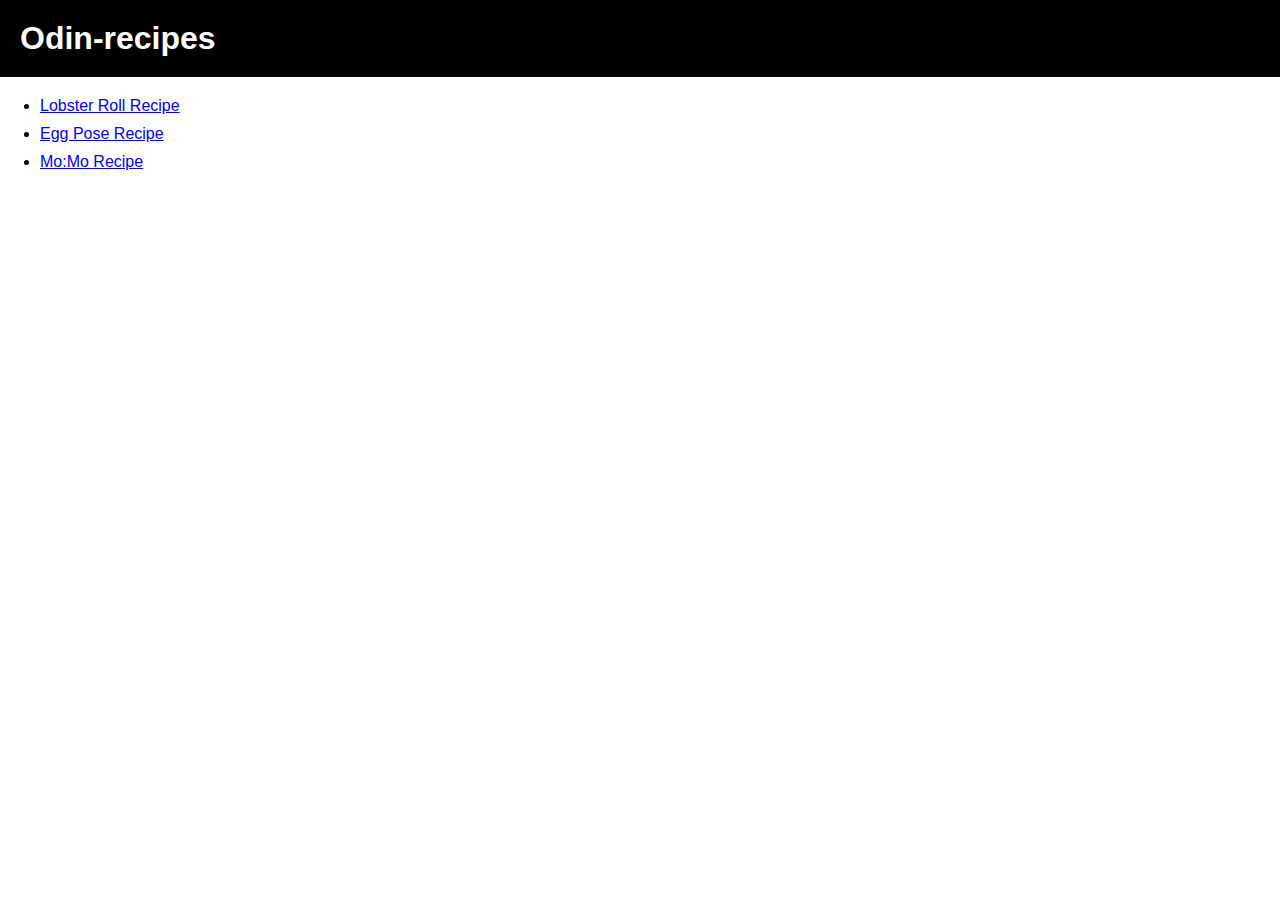
<file: index.html>
<!DOCTYPE html>
	<head>
		<title>Odin-recipes</title>
		<link rel="stylesheet" href="style.css">
	</head>
	<body>
		<div class="homepage-header"><h1>Odin-recipes</h1></div>
		<ul class="recipes-linklist">
			<li><a href="recipes/lobster-Roll.html">Lobster Roll Recipe</a></li>
			<li><a href="recipes/eggpose.html">Egg Pose Recipe</a></li>
			<li><a href="recipes/Momo.html">Mo:Mo Recipe</a></li>
		</ul>

	</body>
</file>
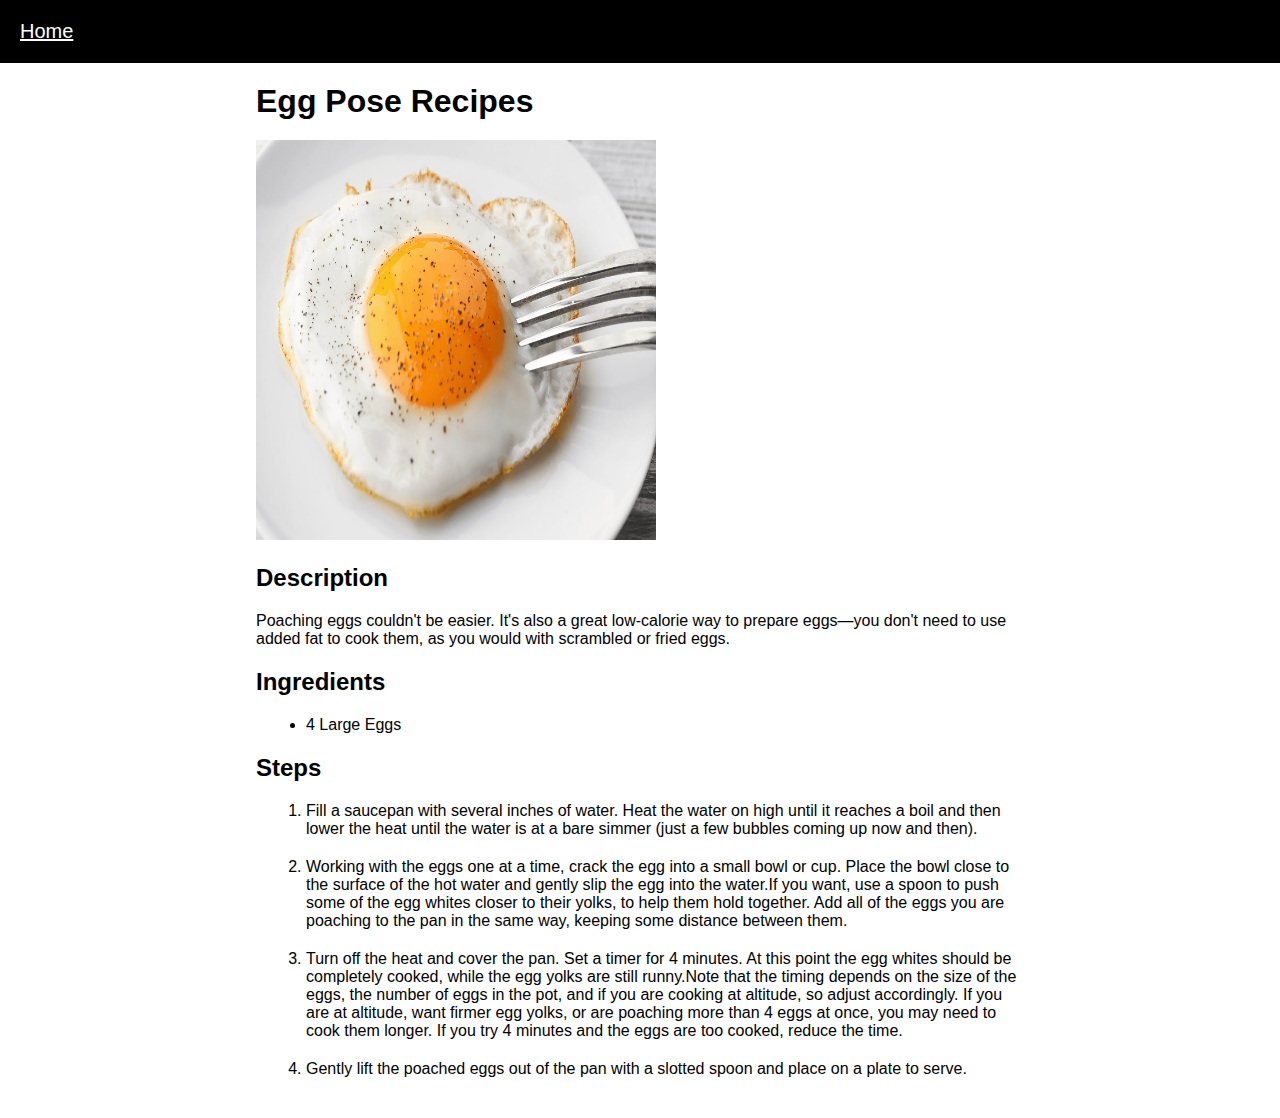
<file: recipes/eggpose.html>
<!DOCTYPE html>

<head>
        <title></title>
        <link rel="stylesheet" href="../style.css">
</head>

<body>
        <div class="nav-header eggpose-nav-header"><a href="../index.html">Home</a></div>
        <div class="content-container eggpose-content-container">
                <div class="recipe-container">
                        <div>
                                <h1>Egg Pose Recipes</h1>
                        </div>
                        <div><img src="../images/Recipes-images/eggpose.jpg" width="400" height="400" /></div>
                        <div class="description-container">
                                <div>
                                        <h2>Description</h2>
                                </div>
                                <div>
                                        <p>Poaching eggs couldn't be easier. It's also a great low-calorie way to prepare
                                                eggs—you don't need to use added fat to cook them, as you would with scrambled
                                                or fried eggs.</p>
                                </div>
                        </div>


                        <div class="ingredient-container">
                                <div>
                                        <h2>Ingredients</h2>
                                </div>
                                <div>
                                        <ul>
                                                <li>4 Large Eggs</li>
                                        </ul>
                                </div>

                        </div>
                        <div class="steps-container">
                                <div>
                                        <h2>Steps</h2>
                                </div>
                                <div>
                                        <ol>
                                                <li>
                                                        <p>Fill a saucepan with several inches of water. Heat the water
                                                                on high until it
                                                                reaches a boil and then lower the heat until the water
                                                                is at a bare
                                                                simmer (just a few bubbles coming up now and then).</p>
                                                </li>
                                                <li>
                                                        <p>Working with the eggs one at a time, crack the egg into a
                                                                small bowl or cup.
                                                                Place the bowl close to the surface of the hot water and
                                                                gently slip the
                                                                egg into the water.If you want, use a spoon to push some
                                                                of the egg
                                                                whites closer to their yolks, to help them hold
                                                                together. Add all of the
                                                                eggs you are poaching to the pan in the same way,
                                                                keeping some distance
                                                                between them.</p>
                                                </li>
                                                <li>
                                                        <p>Turn off the heat and cover the pan. Set a timer for 4
                                                                minutes. At this point
                                                                the egg whites should be completely cooked, while the
                                                                egg yolks are
                                                                still runny.Note that the timing depends on the size of
                                                                the eggs, the
                                                                number of eggs in the pot, and if you are cooking at
                                                                altitude, so adjust
                                                                accordingly. If you are at altitude, want firmer egg
                                                                yolks, or are
                                                                poaching more than 4 eggs at once, you may need to cook
                                                                them longer. If
                                                                you try 4 minutes and the eggs are too cooked, reduce
                                                                the time.</p>
                                                </li>
                                                <li>
                                                        <p>Gently lift the poached eggs out of the pan with a slotted
                                                                spoon and place on
                                                                a plate to serve.</p>
                                                </li>
                                        </ol>
                                </div>

                        </div>
                </div>

        </div>
</body>
</file>
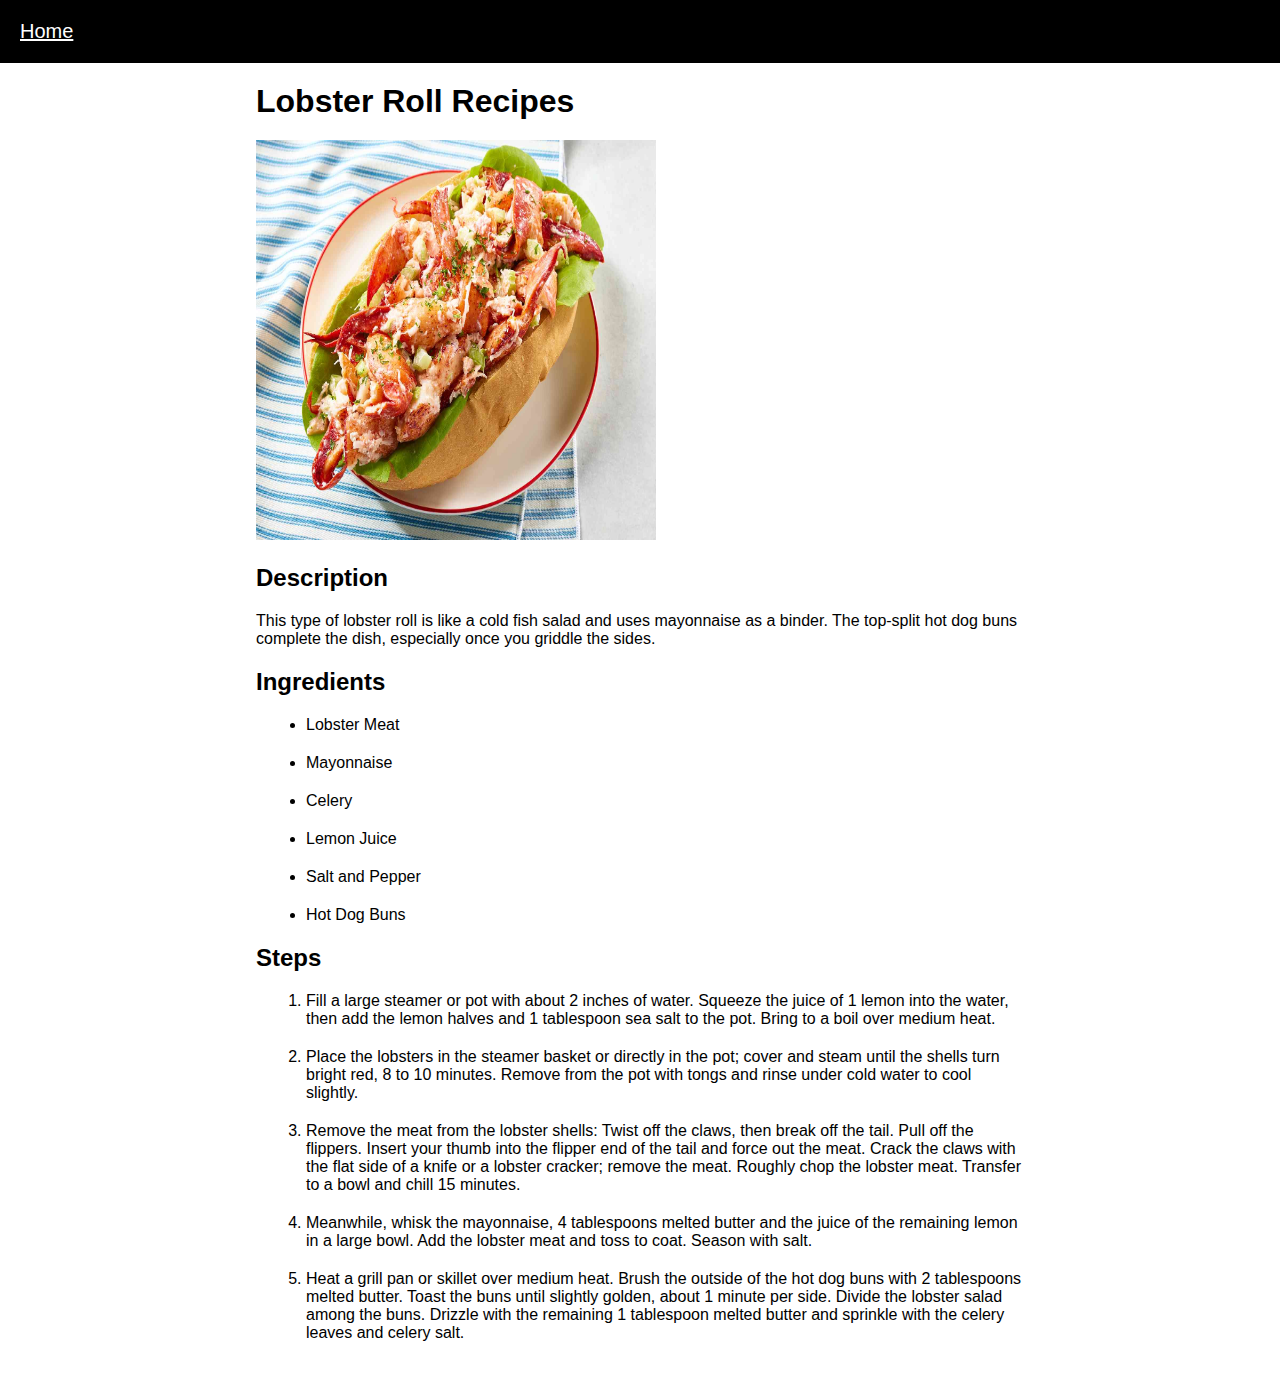
<file: recipes/lobster-Roll.html>
<!DOCTYPE html>

<head>
	<title></title>
	<link rel="stylesheet" href="../style.css">
</head>

<body>
	<div class="lobsterroll-nav-header"><a href="../index.html">Home</a></div>
	<div class="content-container lobsterroll-content-container">
		<div class="recipe-container">
			<div>
				<h1>Lobster Roll Recipes</h1>
			</div>
			<div><img src="../images/Recipes-images/Lobstar-Rolls.jpg" width="400" height="400" /></div>
			<div class="description-container">
				<div>
					<h2>Description</h2>
				</div>
				<div>
					<p>This type of lobster roll is like a cold fish salad and uses mayonnaise as a binder. The
						top-split hot dog buns complete the dish, especially once you griddle the sides.</p>
				</div>
			</div>
			<div class="ingredient-container">
				<div>
					<h2>Ingredients</h2>
				</div>
				<div>
					<ul>
						<li>Lobster Meat</li>
						<li>Mayonnaise</li>
						<li>Celery</li>
						<li>Lemon Juice</li>
						<li>Salt and Pepper</li>
						<li>Hot Dog Buns</li>
					</ul>
				</div>
			</div>
			<div class="steps-container">
				<div>
					<h2>Steps</h2>
				</div>
				<div>
					<ol>
						<li>
							<p>Fill a large steamer or pot with about 2 inches of water. Squeeze the juice of 1 lemon
								into the water, then add the lemon halves and 1 tablespoon sea salt to the pot. Bring to
								a boil over medium heat.</p>
						</li>
						<li>
							<p>Place the lobsters in the steamer basket or directly in the pot; cover and steam until
								the shells turn bright red, 8 to 10 minutes. Remove from the pot with tongs and rinse
								under cold water to cool slightly.</p>
						</li>
						<li>
							<p>Remove the meat from the lobster shells: Twist off the claws, then break off the tail.
								Pull off the flippers. Insert your thumb into the flipper end of the tail and force out
								the meat. Crack the claws with the flat side of a knife or a lobster cracker; remove the
								meat. Roughly chop the lobster meat. Transfer to a bowl and chill 15 minutes.</p>
						</li>
						<li>
							<p>Meanwhile, whisk the mayonnaise, 4 tablespoons melted butter and the juice of the
								remaining lemon in a large bowl. Add the lobster meat and toss to coat. Season with
								salt.</p>
						</li>
						<li>
							<p>Heat a grill pan or skillet over medium heat. Brush the outside of the hot dog buns with
								2 tablespoons melted butter. Toast the buns until slightly golden, about 1 minute per
								side. Divide the lobster salad among the buns. Drizzle with the remaining 1 tablespoon
								melted butter and sprinkle with the celery leaves and celery salt.</p>
						</li>

					</ol>
				</div>
			</div>
		</div>
	</div>
</body>
</file>
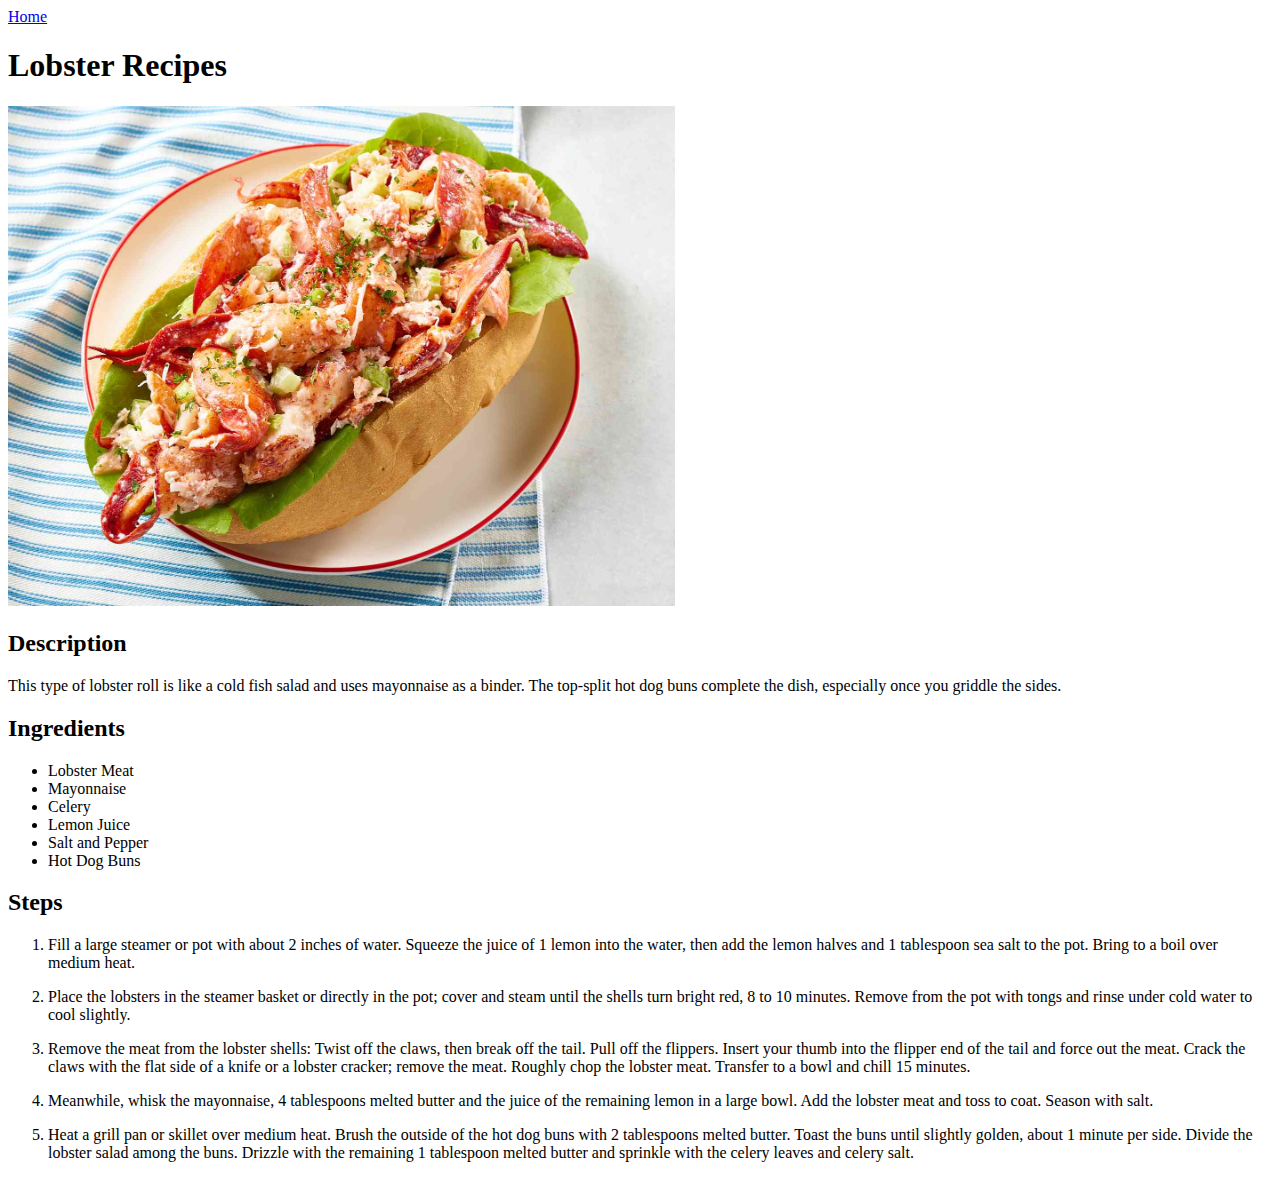
<file: recipes/lobster.html>
<!DOCTYPE html>
	<head>
		<title></title>
	</head>

	<body>
		<a href="../index.html" >Home</a>
		<h1>Lobster Recipes</h1>
		<img src="../images/Recipes-images/Lobstar-Rolls.jpg" weight="500" height="500" />
		<h2>Description</h2>
		<p>This type of lobster roll is like a cold fish salad and uses mayonnaise as a binder. The top-split hot dog buns complete the dish, especially once you griddle the sides.</p>

		<h2>Ingredients</h2>
		<ul>
			<li>Lobster Meat</li>
			<li>Mayonnaise</li>
			<li>Celery</li>
			<li>Lemon Juice</li>
			<li>Salt and Pepper</li>
			<li>Hot Dog Buns</li>			
		</ul>
		
		<h2>Steps</h2>
		<ol>
			<li><p>Fill a large steamer or pot with about 2 inches of water. Squeeze the juice of 1 lemon into the water, then add the lemon halves and 1 tablespoon sea salt to the pot. Bring to a boil over medium heat.</p></li>
			<li><p>Place the lobsters in the steamer basket or directly in the pot; cover and steam until the shells turn bright red, 8 to 10 minutes. Remove from the pot with tongs and rinse under cold water to cool slightly.</p></li>
			<li><p>Remove the meat from the lobster shells: Twist off the claws, then break off the tail. Pull off the flippers. Insert your thumb into the flipper end of the tail and force out the meat. Crack the claws with the flat side of a knife or a lobster cracker; remove the meat. Roughly chop the lobster meat. Transfer to a bowl and chill 15 minutes.</p></li>
			<li><p>Meanwhile, whisk the mayonnaise, 4 tablespoons melted butter and the juice of the remaining lemon in a large bowl. Add the lobster meat and toss to coat. Season with salt.</p></li>
			<li><p>Heat a grill pan or skillet over medium heat. Brush the outside of the hot dog buns with 2 tablespoons melted butter. Toast the buns until slightly golden, about 1 minute per side. Divide the lobster salad among the buns. Drizzle with the remaining 1 tablespoon melted butter and sprinkle with the celery leaves and celery salt.</p></li>

		</ol>
	</body>
</file>
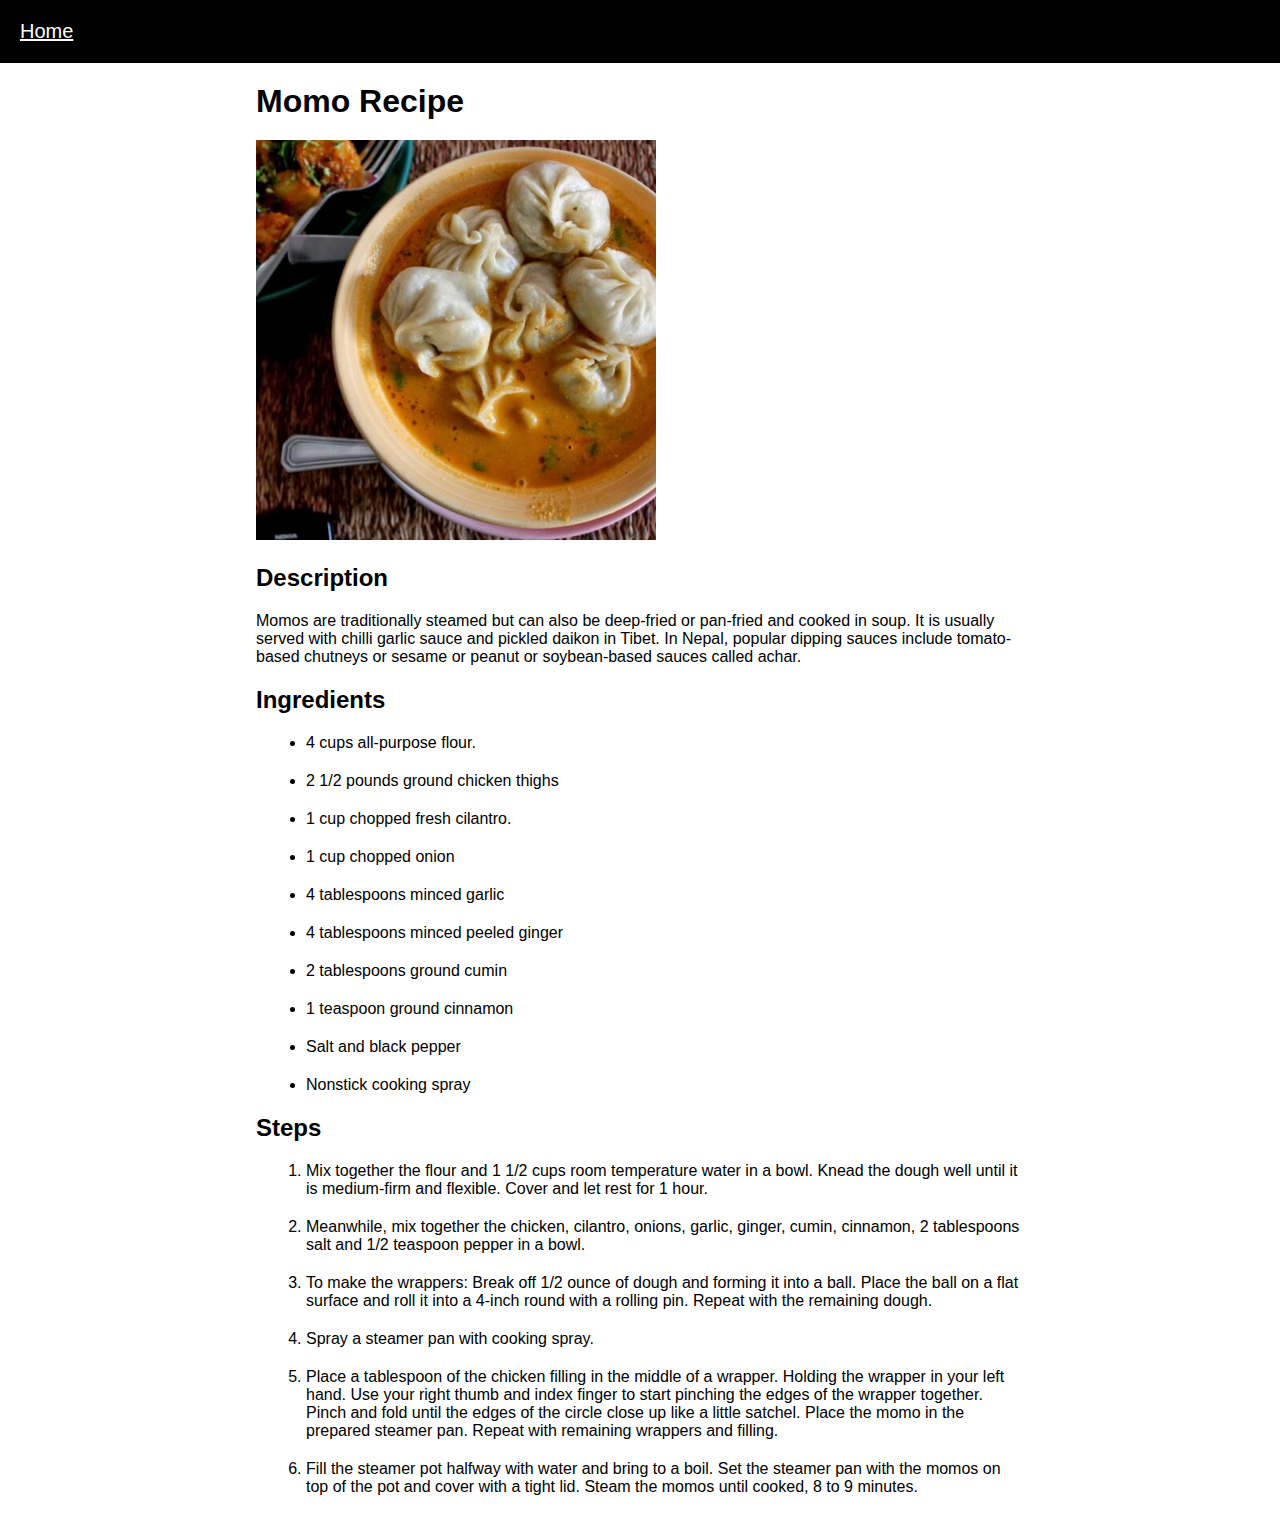
<file: recipes/Momo.html>
<!DOCTYPE html>

<head>
        <title></title>
        <link rel="stylesheet" href="../style.css">
</head>

<body>
        <div class="momo-nav-header"><a href="../index.html">Home</a></div>
        <div class="content-container momo-content-container">
                <div class="recipe-container">
                        <div>
                                <h1>Momo Recipe</h1>
                        </div>
                        <div><img src="../images/Recipes-images/Momo.jpg" width="400" height="400" /></div>
                        <div class="description-container">
                                <div>
                                        <h2>Description</h2>
                                </div>
                                <div>
                                        <p>Momos are traditionally steamed but can also be deep-fried or pan-fried and
                                                cooked in soup. It is usually served with chilli garlic sauce and
                                                pickled daikon in Tibet. In Nepal, popular dipping sauces include
                                                tomato-based chutneys or sesame or peanut or soybean-based sauces called
                                                achar.</p>
                                </div>
                        </div>
                        <div class="ingredient-container">
                                <div>
                                        <h2>Ingredients</h2>
                                </div>
                                <div>
                                        <ul>
                                                <li>4 cups all-purpose flour.</li>
                                                <li>2 1/2 pounds ground chicken thighs</li>
                                                <li>1 cup chopped fresh cilantro.</li>
                                                <li>1 cup chopped onion</li>
                                                <li>4 tablespoons minced garlic </li>
                                                <li>4 tablespoons minced peeled ginger </li>
                                                <li>2 tablespoons ground cumin </li>
                                                <li>1 teaspoon ground cinnamon </li>
                                                <li>Salt and black pepper </li>
                                                <li>Nonstick cooking spray</li>
                                        </ul>
                                </div>
                        </div>
                        <div class="steps-container">
                                <div>
                                        <h2>Steps</h2>
                                </div>
                                <div>
                                        <ol>
                                                <li>
                                                        <p>Mix together the flour and 1 1/2 cups room temperature water
                                                                in a bowl. Knead the dough well until it is medium-firm
                                                                and flexible. Cover and let rest for 1 hour.</p>
                                                </li>
                                                <li>
                                                        <p>Meanwhile, mix together the chicken, cilantro, onions,
                                                                garlic, ginger, cumin, cinnamon, 2 tablespoons salt and
                                                                1/2 teaspoon pepper in a bowl.</p>
                                                </li>
                                                <li>
                                                        <p>To make the wrappers: Break off 1/2 ounce of dough and
                                                                forming it into a ball. Place the ball on a flat surface
                                                                and roll it into a 4-inch round with a rolling pin.
                                                                Repeat with the remaining dough.</p>
                                                </li>
                                                <li>
                                                        <p>Spray a steamer pan with cooking spray.</p>
                                                </li>
                                                <li>
                                                        <p>Place a tablespoon of the chicken filling in the middle of a
                                                                wrapper. Holding the wrapper in your left hand. Use your
                                                                right thumb and index finger to start pinching the edges
                                                                of the wrapper together. Pinch and fold until the edges
                                                                of the circle close up like a little satchel. Place the
                                                                momo in the prepared steamer pan. Repeat with remaining
                                                                wrappers and filling.</p>
                                                </li>
                                                <li>
                                                        <p>Fill the steamer pot halfway with water and bring to a boil.
                                                                Set the steamer pan with the momos on top of the pot and
                                                                cover with a tight lid. Steam the momos until cooked, 8
                                                                to 9 minutes.</p>
                                                </li>
                                        </ol>
                                </div>
                        </div>
                </div>
        </div>
</body>
</file>
<file: style.css>
*{
    margin:0;
    padding:0;
    font-family:Arial, Helvetica, sans-serif;
}

/*Homepage Styling*/


.recipes-linklist{
    margin-left:20px;
    padding:20px;
}
.recipes-linklist li{
    margin-bottom:10px;
}


/*eggpose styling*/
.content-container{
    width:60%;
    margin:auto;
    padding:20px;
}
.recipe-container>div,.description-container>div,.ingredient-container>div,.steps-container>div{
    margin-bottom:20px;
}
.ingredient-container div:last-child,.steps-container div:last-child{
    padding-left:50px;
}
.steps-container div:last-child ol li,.ingredient-container div:last-child ul li{
   margin-bottom:20px; 
}

/*lobster-Roll styling*/
/*momo styling*/
/*Common Styling*/
.homepage-header, .eggpose-nav-header, .lobsterroll-nav-header, .momo-nav-header{
    background-color: black;
    padding:20px;
    color: white;
}
.eggpose-nav-header a, .lobsterroll-nav-header a, .momo-nav-header a{
    color: white;
    font-size:20px;

}
</file>
